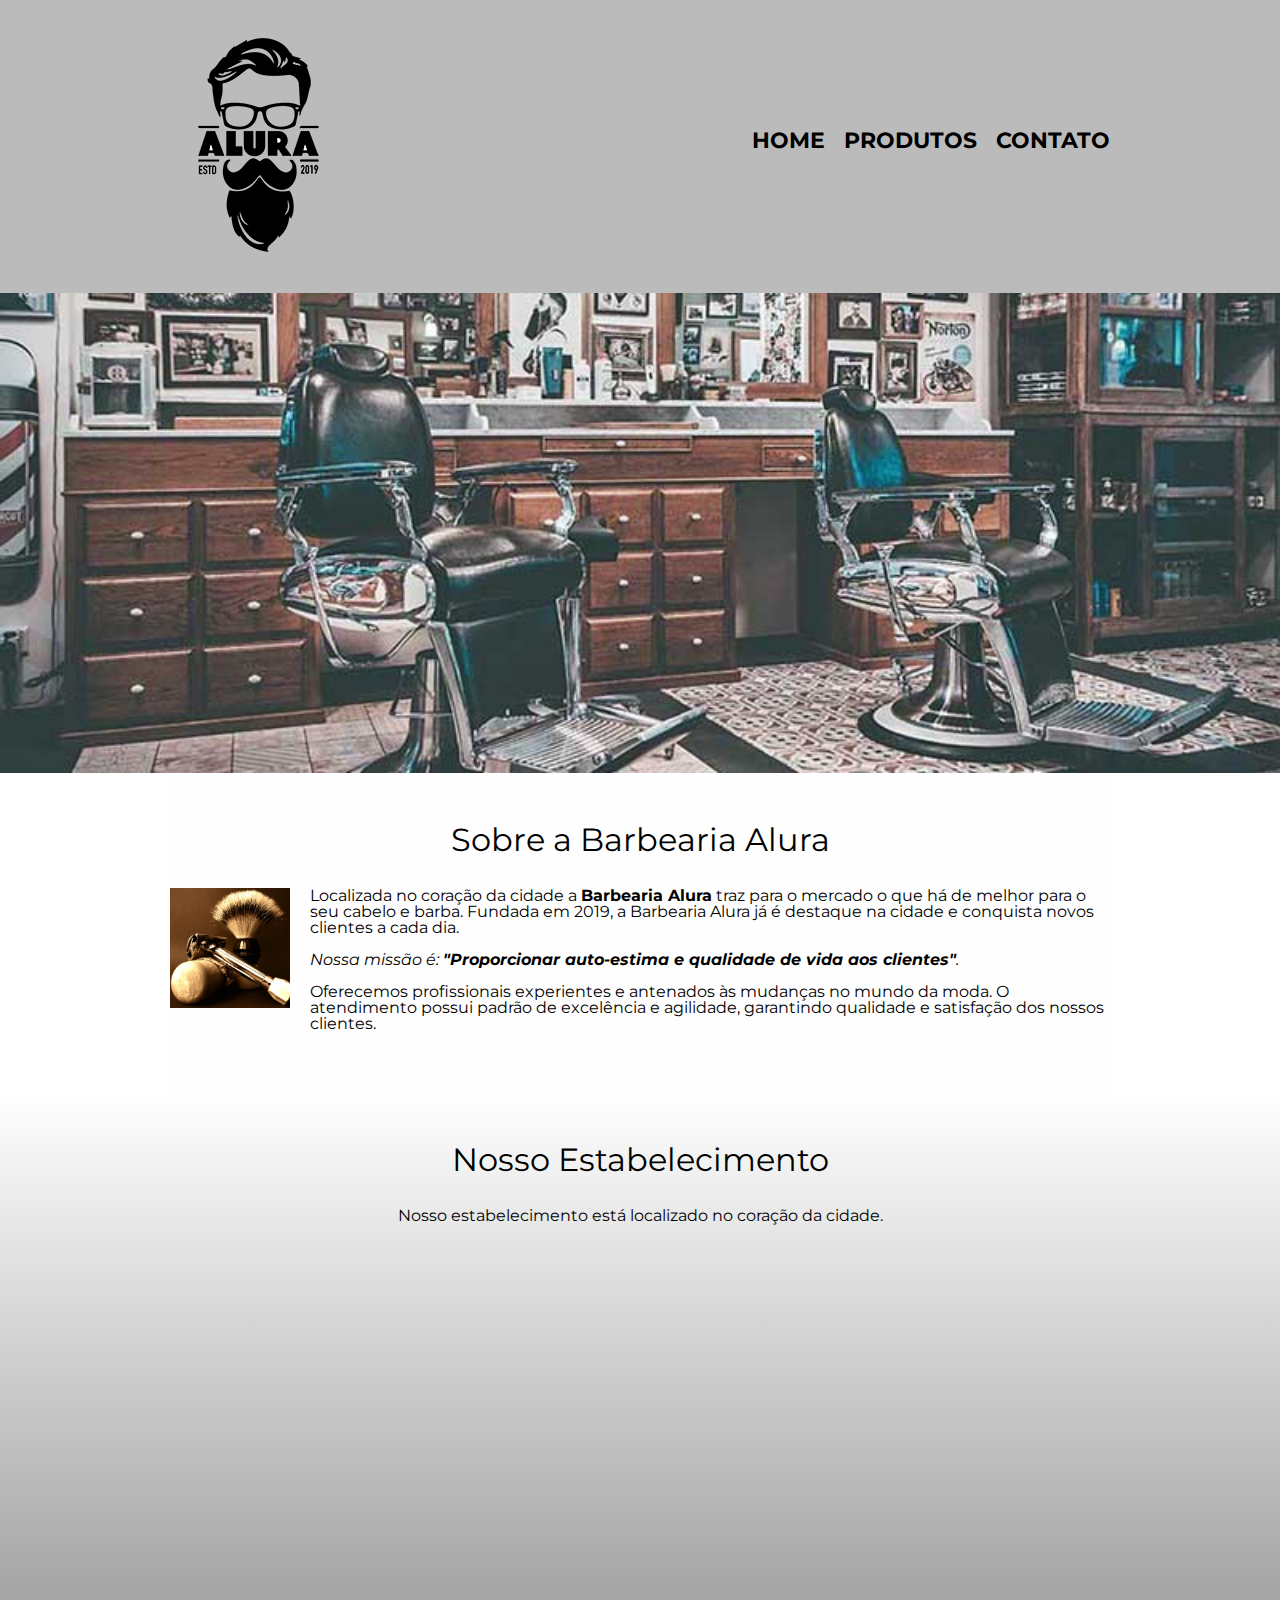
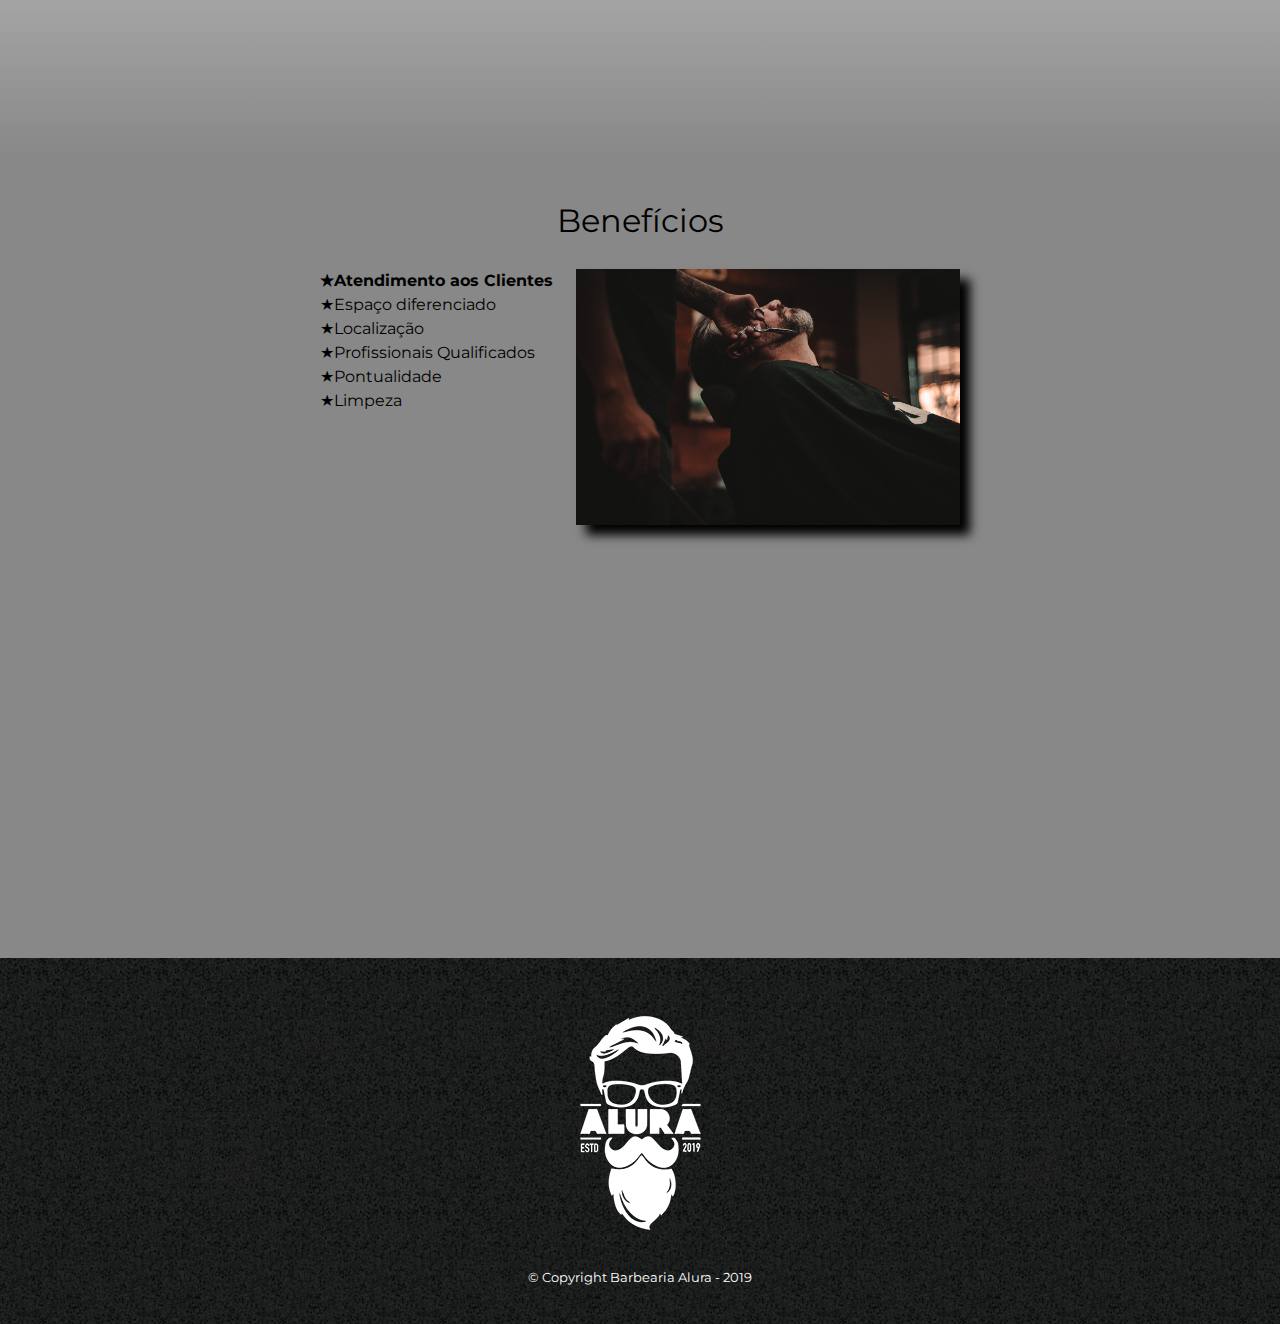
<file: index.html>
<!DOCTYPE html>
<html lang="pt-br">

<head>
    <meta charset="UTF-8">
    <meta name="viewport" content="width=device-width">
    <title>Home - Barbearia Alura</title>
    <link rel="stylesheet" href="reset.css">
    <link rel="stylesheet" href="style.css">
    <link href="https://fonts.googleapis.com/css2?family=Montserrat&display=swap" rel="stylesheet">
</head>

<body>

    <header>
        <div class="caixa">
            <h1><img src="logo.png" alt="Logo da Barbearia Alura"></h1>

            <nav>
                <ul>
                    <li><a href="index.html">Home</a></li>
                    <li><a href="produtos.html">Produtos</a></li>
                    <li><a href="contato.html">Contato</a></li>
                </ul>
            </nav>
        </div>
    </header>

    <img class="banner" src="banner.jpg">

    <main>
        <section class="principal">
            <h2 class="titulo-principal">Sobre a Barbearia Alura</h2>

            <img class="utensilios" src="utensilios.jpg" alt="Utensílios de um barbeiro.">

            <p>Localizada no coração da cidade a <strong>Barbearia Alura</strong> traz para o mercado o que há de melhor
                para o seu cabelo e barba. Fundada em 2019, a Barbearia Alura já é destaque na cidade e conquista novos
                clientes a cada dia.</p>

            <p id="missao"><em>Nossa missão é: <strong>"Proporcionar auto-estima e qualidade de vida aos
                        clientes"</strong>.</em></p>

            <p>Oferecemos profissionais experientes e antenados às mudanças no mundo da moda. O atendimento possui
                padrão de
                excelência e agilidade, garantindo qualidade e satisfação dos nossos clientes.</p>
        </section>

        <section class="mapa">
            <h3 class="titulo-principal">Nosso Estabelecimento</h3>
            <p>Nosso estabelecimento está localizado no coração da cidade.</p>

            <div class="mapa-conteudo">
                <iframe
                    src="https://www.google.com/maps/embed?pb=!1m18!1m12!1m3!1d58503.19744076339!2d-46.70236974179688!3d-23.5881948!2m3!1f0!2f0!3f0!3m2!1i1024!2i768!4f13.1!3m3!1m2!1s0x94ce5a2b2ed7f3a1%3A0xab35da2f5ca62674!2sAlura%20-%20Escola%20Online%20de%20Tecnologia!5e0!3m2!1spt-BR!2sbr!4v1674994441034!5m2!1spt-BR!2sbr"
                    width="100%" height="450" style="border:0;" allowfullscreen="" loading="lazy"
                    referrerpolicy="no-referrer-when-downgrade"></iframe>
            </div>
        </section>

        <section class="beneficios">
            <h3 class="titulo-principal">Benefícios</h3>

            <div class="conteudo-beneficios">
                <ul class="lista-beneficios">
                    <li class="itens">Atendimento aos Clientes</li>
                    <li class="itens">Espaço diferenciado</li>
                    <li class="itens">Localização</li>
                    <li class="itens">Profissionais Qualificados</li>
                    <li class="itens">Pontualidade</li>
                    <li class="itens">Limpeza</li>
                </ul><img src="beneficios.jpg" class="imagem-beneficios">
            </div>


            <div class="video">
                <iframe width="100%" height="315" src="https://www.youtube.com/embed/wcVVXUV0YUY"
                    title="YouTube video player" frameborder="0"
                    allow="accelerometer; autoplay; clipboard-write; encrypted-media; gyroscope; picture-in-picture; web-share"
                    allowfullscreen></iframe>
            </div>
        </section>
    </main>

    <footer>
        <img src="logo-branco.png" alt="Logo da Barbearia Alura">
        <p class="copyright">&copy; Copyright Barbearia Alura - 2019</p>
    </footer>
</body>

</html>
</file>
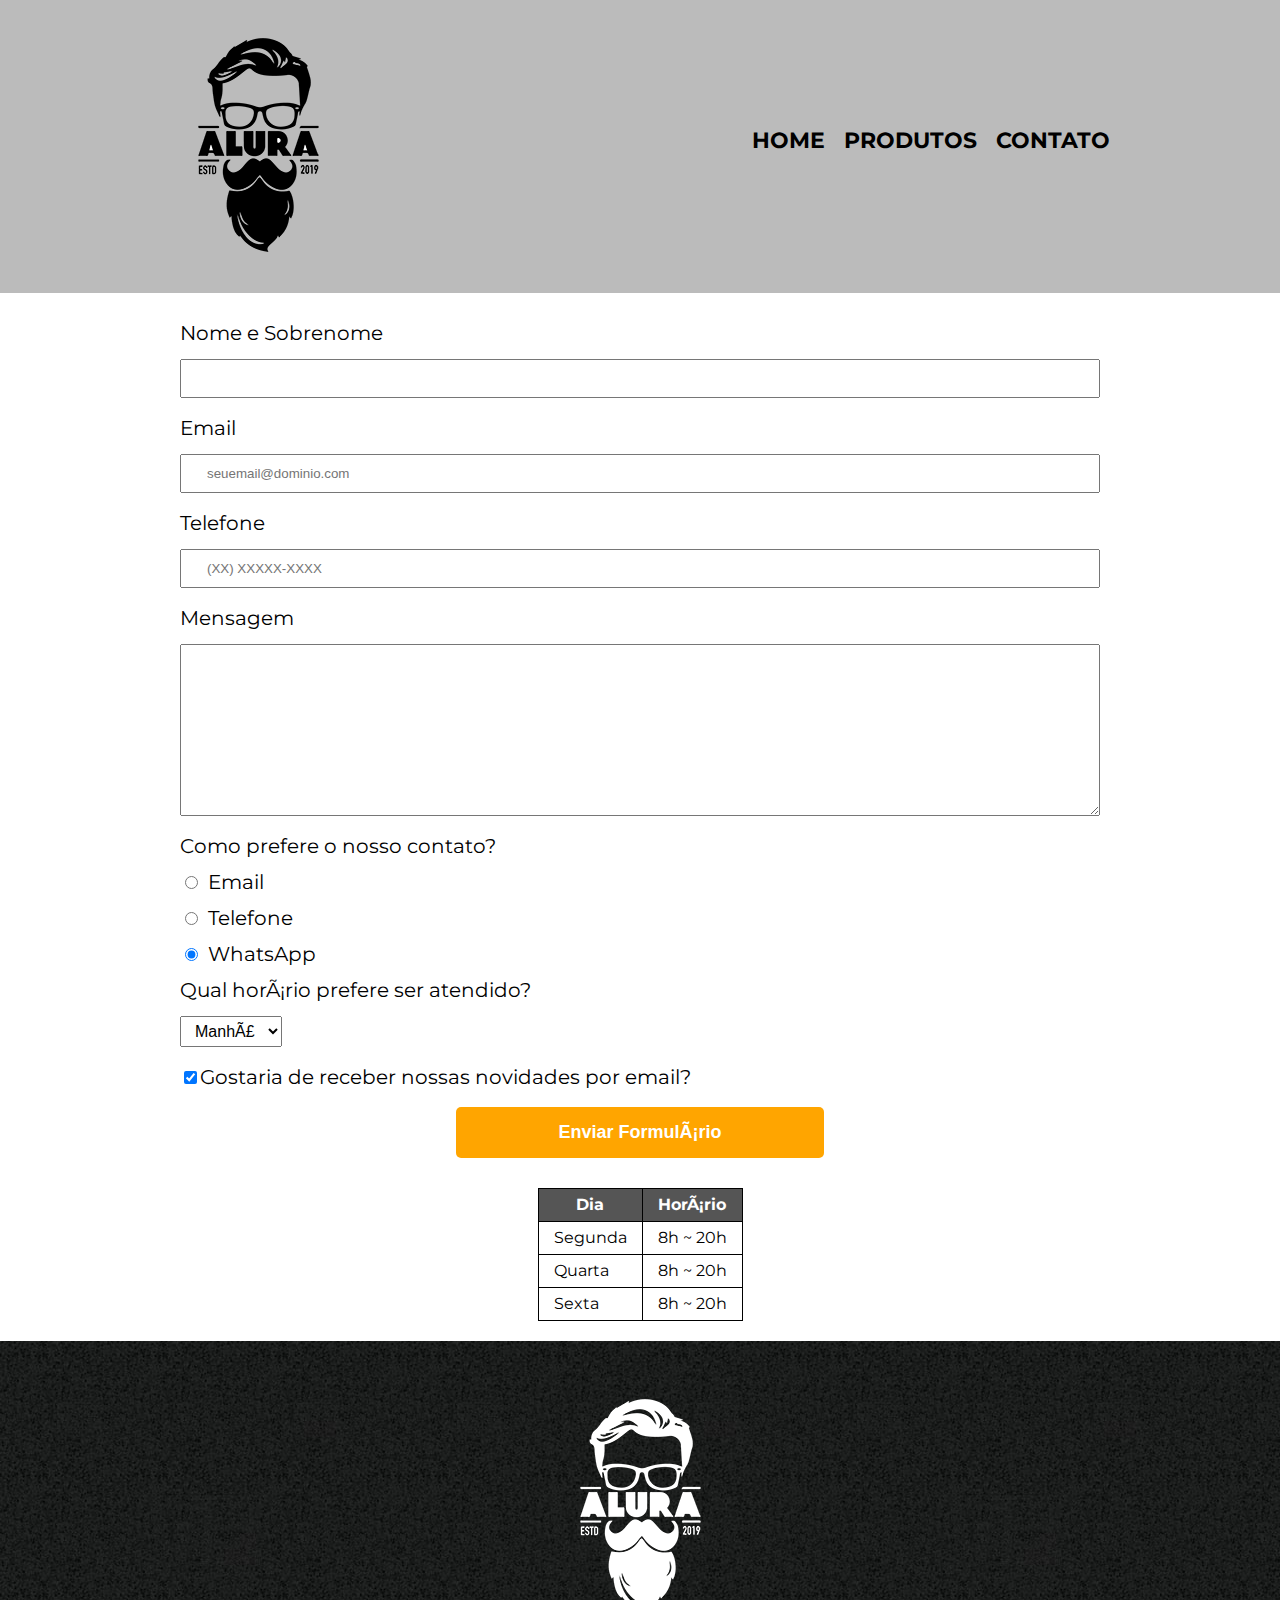
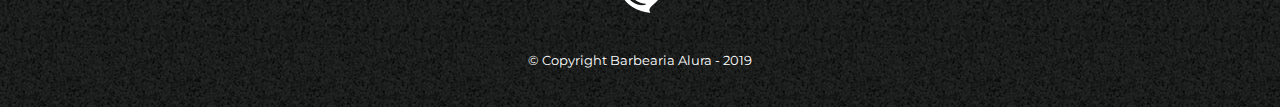
<file: contato.html>
<!DOCTYPE html>
<html lang="pt-br">

<head>
    <meta charset="UTF=8">
    <meta name="viewport" content="width=device-width">
    <title>Contato - Barbearia Alura</title>
    <link rel="stylesheet" href="reset.css">
    <link rel="stylesheet" href="style.css">
    <link href="https://fonts.googleapis.com/css2?family=Montserrat&display=swap" rel="stylesheet">
</head>

<body>
    <header>
        <div class="caixa">
            <h1><img src="logo.png" alt="Logo da Barbearia Alura"></h1>

            <nav>
                <ul>
                    <li><a href="index.html">Home</a></li>
                    <li><a href="produtos.html">Produtos</a></li>
                    <li><a href="contato.html">Contato</a></li>
                </ul>
            </nav>
        </div>
    </header>

    <main class="formulario">
        <form>
            <label for="nomesobrenome">Nome e Sobrenome</label>
            <input type="text" id="nomesobrenome" class="input-padrao" required>

            <label for="email">Email</label>
            <input type="email" id="email" class="input-padrao" required placeholder="seuemail@dominio.com">

            <label for="telefone">Telefone</label>
            <input type="tel" id="telefone" class="input-padrao" required placeholder="(XX) XXXXX-XXXX">

            <label for="mensagem">Mensagem</label>
            <textarea cols="70" rows="10" id="mensagem" class="input-padrao" required></textarea>

            <fieldset>
                <legend>Como prefere o nosso contato?</legend>
                <label for="radio-email">
                    <input type="radio" name="contato" id="radio-email" value="email">Email
                </label>

                <label for="radio-telefone">
                    <input type="radio" name="contato" id="radio-telefone" value="telefone">Telefone
                </label>

                <label for="radio-whatsapp">
                    <input type="radio" name="contato" id="radio-whatsapp" value="whatsapp" checked>WhatsApp
                </label>
            </fieldset>

            <fieldset>
                <legend>Qual horário prefere ser atendido?</legend>
                <select>
                    <option>Manhã</option>
                    <option>Tarde</option>
                    <option>Noite</option>
                </select>
            </fieldset>

            <label class="checkbox">
                <input type="checkbox" checked>Gostaria de receber nossas novidades por email?
            </label>

            <input type="submit" value="Enviar Formulário" class="enviar">
        </form>

        <table>
            <thead>
                <tr>
                    <th>Dia</th>
                    <th>Horário</th>
                </tr>
            </thead>
            <tbody>
                <tr>
                    <td>Segunda</td>
                    <td>8h ~ 20h</td>
                </tr>
                <tr>
                    <td>Quarta</td>
                    <td>8h ~ 20h</td>
                </tr>
                <tr>
                    <td>Sexta</td>
                    <td>8h ~ 20h</td>
                </tr>
            </tbody>
        </table>

    </main>

    <footer>
        <img src="logo-branco.png" alt="Logo da Barbearia Alura">
        <p class="copyright">&copy; Copyright Barbearia Alura - 2019</p>
    </footer>
</body>

</html>
</file>
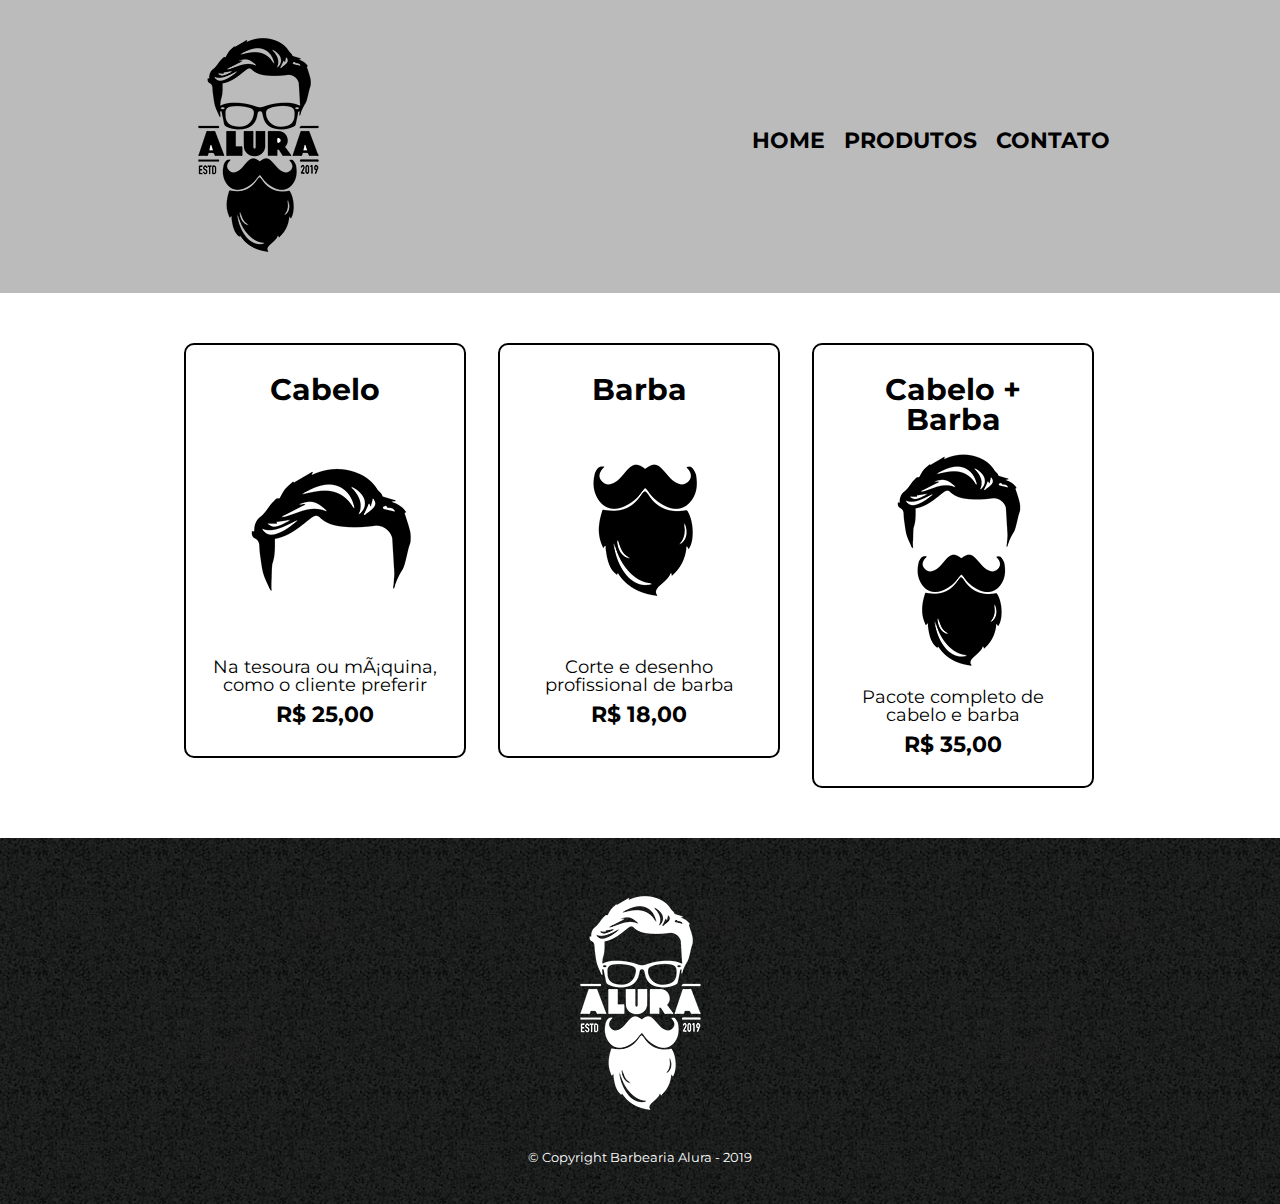
<file: produtos.html>
<!DOCTYPE html>
<html lang="pt-br">

<head>
    <meta charset="UTF=8">
    <meta name="viewport" content="width=device-width">
    <title>Produtos - Barbearia Alura</title>
    <link rel="stylesheet" href="reset.css">
    <link rel="stylesheet" href="style.css">
    <link href="https://fonts.googleapis.com/css2?family=Montserrat&display=swap" rel="stylesheet">
</head>

<body>
    <header>
        <div class="caixa">
            <h1><img src="logo.png" alt="Logo da Barbearia Alura"></h1>

            <nav>
                <ul>
                    <li><a href="index.html">Home</a></li>
                    <li><a href="produtos.html">Produtos</a></li>
                    <li><a href="contato.html">Contato</a></li>
                </ul>
            </nav>
        </div>
    </header>

    <main>
        <ul class="produtos">
            <li>
                <h2>Cabelo</h2>
                <img src="cabelo.jpg">
                <p class="produto-descricao">Na tesoura ou máquina, como o cliente preferir</p>
                <p class="produto-preco">R$ 25,00</p>
            </li>
            <li>
                <h2>Barba</h2>
                <img src="barba.jpg">
                <p class="produto-descricao">Corte e desenho profissional de barba</p>
                <p class="produto-preco">R$ 18,00</p>
            </li>
            <li>
                <h2>Cabelo + Barba</h2>
                <img src="cabelo+barba.jpg">
                <p class="produto-descricao">Pacote completo de cabelo e barba</p>
                <p class="produto-preco">R$ 35,00</p>
            </li>
        </ul>
    </main>

    <footer>
        <img src="logo-branco.png" alt="Logo da Barbearia Alura">
        <p class="copyright">&copy; Copyright Barbearia Alura - 2019</p>
    </footer>
</body>

</html>
</file>
<file: style.css>
body {
    font-family: 'Montserrat', sans-serif;
}

header {
    background: #BBBBBB;
    padding: 20px 0;
}

.formulario form {
    width: 940px;
    margin: 20px auto;
    padding: 10px;
}

.formulario table {
    margin: 20px auto;
}

.formulario form fieldset select {
    padding: 5px 10px;
    font-size: 16px;
}

input[type="radio"] {
    margin-right: 10px;
}

.caixa {
    position: relative;
    width: 940px;
    margin: 0 auto;
}

nav {
    position: absolute;
    top: 110px;
    right: 0;
}

nav li {
    display: inline;
    margin: 0 0 0 15px;
}

nav a {
    text-transform: uppercase;
    color: #000000;
    font-weight: bold;
    font-size: 22px;
    text-decoration: none;
}

nav a:hover {
    color: #C78C19;
    text-decoration: underline;
}

.produtos {
    width: 940px;
    margin: 0 auto;
    padding: 50px 0;
}

.produtos li {
    display: inline-block;
    text-align: center;
    width: 30%;
    vertical-align: top;
    margin: 0 1.5%;
    padding: 30px 20px;
    box-sizing: border-box;
    border: 2px solid #000000;
    border-radius: 10px;
}

.produtos li:hover {
    border-color: #C78C19;
}

.produtos li:active {
    border-color: #088C19;
}

.produtos h2 {
    font-size: 30px;
    font-weight: bold;
}

.produtos li:hover h2 {
    font-size: 34px;
}

.produto-descricao {
    font-size: 18px;
}

.produto-preco {
    font-size: 22px;
    font-weight: bold;
    margin-top: 10px;
}

footer {
    text-align: center;
    background: url("bg.jpg");
    padding: 40px 0;
}

.copyright {
    color: #FFFFFF;
    font-size: 13px;
    margin: 20px 0 0;
}

form {
    margin: 40px 0;
}

form label,
form legend {
    display: block;
    font-size: 20px;
    margin: 0 0 16px;
}

.input-padrao {
    display: block;
    margin: 0 0 20px;
    padding: 10px 25px;
    width: 100%;
    box-sizing: border-box;
}

.checkbox {
    margin: 20px 0;
}

.enviar {
    width: 40%;
    padding: 15px 0;
    background: orange;
    color: white;
    font-weight: bold;
    font-size: 18px;
    border: none;
    border-radius: 5px;
    transition: 1s all;
    cursor: pointer;
    margin: 0 auto;
    display: block;
}

.enviar:hover {
    background: darkorange;
    transform: scale(1.2);
}

table {
    margin: 20px 0 40px;
}

thead {
    background: #555555;
    color: white;
    font-weight: bold;
}

td,
th {
    border: 1px solid #000000;
    padding: 8px 15px;
}

/* css da página inicial */
.banner {
    width: 100%;
}

.titulo-principal {
    text-align: center;
    font-size: 2em;
    margin: 0 0 1em;
    clear: left;
}

.principal {
    padding: 3em 0;
    background: #FEFEFE;
    width: 940px;
    margin: 0 auto;
}

.principal p {
    margin: 0 0 1em;
}

.principal strong {
    font-weight: bold;
}

.principal em {
    font-style: italic;
}

.utensilios {
    width: 120px;
    float: left;
    margin: 0 20px 20px 0;
}

.mapa {
    padding: 3em 0;
    background: linear-gradient(#FEFEFE, #888888);
}

.mapa p {
    margin: 0 0 2em;
    text-align: center;
}

.mapa-conteudo {
    width: 940px;
    margin: 0 auto;
}

.beneficios {
    padding: 3em 0;
    background: #888888;
}

.conteudo-beneficios {
    width: 640px;
    margin: 0 auto;
}

.lista-beneficios {
    width: 40%;
    display: inline-block;
    vertical-align: top;
}

.itens {
    line-height: 1.5;
}

.itens:before {
    content: "★";
}

.itens:first-child {
    font-weight: bold;
}

.imagem-beneficios {
    width: 60%;
    opacity: 1;
    transition: 400ms;
    box-shadow: 10px 10px 10px 0 #000000;
}

.imagem-beneficios:hover {
    opacity: 0.3;
}

.video {
    width: 560px;
    margin: 2em auto;
}

@media screen and (max-width: 480px) {

    .caixa,
    .principal,
    .conteudo-beneficios,
    .mapa-conteudo,
    .video {
        width: auto;
    }

    h1 {
        text-align: center;
    }

    nav {
        position: static;
    }

    .lista-beneficios,
    .imagem-beneficios,
    .enviar,
    .formulario form {
        width: 100%;
    }

    .produtos {
        width: 100%;
        margin: 0 auto;
        padding: 50px 10px;
        box-sizing: border-box;
    }

    .produtos li {
        display: block;
        width: 100%;
        box-sizing: border-box;
        margin: 0 0 10px 0;
    }
}
</file>
